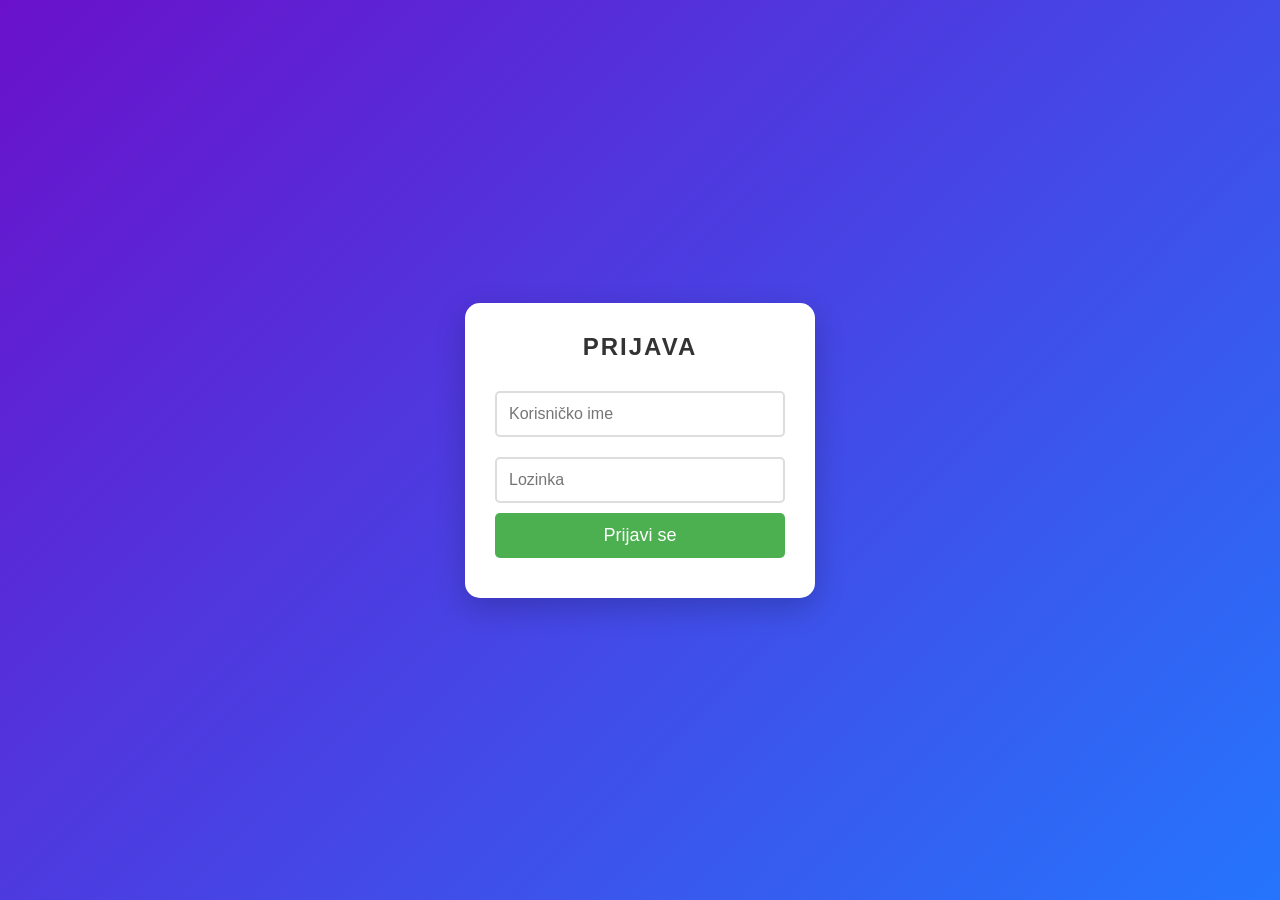
<file: login.html>
<!DOCTYPE html>
<html lang="hr">
<head>
    <meta charset="UTF-8">
    <meta name="viewport" content="width=device-width, initial-scale=1.0">
    <title>Prijava</title>
    <style>
        * {
            margin: 0;
            padding: 0;
            box-sizing: border-box;
        }

        body {
            background: linear-gradient(135deg, #6a11cb, #2575fc);
            font-family: 'Arial', sans-serif;
            display: flex;
            justify-content: center;
            align-items: center;
            height: 100vh;
        }

        .form-container {
            width: 350px;
            padding: 30px;
            background-color: #fff;
            border-radius: 15px;
            box-shadow: 0 10px 30px rgba(0, 0, 0, 0.2);
            text-align: center;
            transform: scale(0);
            animation: scaleUp 0.5s ease-out forwards;
        }

        @keyframes scaleUp {
            0% {
                transform: scale(0);
            }
            100% {
                transform: scale(1);
            }
        }

        h2 {
            font-size: 24px;
            margin-bottom: 20px;
            color: #333;
            font-weight: bold;
            text-transform: uppercase;
            letter-spacing: 2px;
        }

        input {
            width: 100%;
            padding: 12px;
            margin: 10px 0;
            border: 2px solid #ddd;
            border-radius: 5px;
            font-size: 16px;
            transition: border-color 0.3s ease;
        }

        input:focus {
            border-color: #4CAF50;
            outline: none;
        }

        button {
            width: 100%;
            padding: 12px;
            background-color: #4CAF50;
            color: white;
            border: none;
            border-radius: 5px;
            cursor: pointer;
            font-size: 18px;
            transition: background-color 0.3s ease;
        }

        button:hover {
            background-color: #45a049;
        }

        .message {
            color: red;
            font-size: 14px;
            margin-top: 10px;
            font-weight: bold;
            text-transform: capitalize;
            transition: opacity 0.5s ease;
        }

        .message.show {
            opacity: 1;
        }

        .message.hide {
            opacity: 0;
        }

        .input-wrapper {
            position: relative;
        }

        .input-wrapper::before {
            content: '';
            position: absolute;
            width: 0;
            height: 2px;
            background-color: #4CAF50;
            bottom: 0;
            left: 50%;
            transition: width 0.3s ease, left 0.3s ease;
        }

        .input-wrapper input:focus + .input-wrapper::before {
            width: 100%;
            left: 0;
        }

    </style>
</head>
<body>
    <div class="form-container">
        <h2>Prijava</h2>
        <form id="loginForm">
            <div class="input-wrapper">
                <input type="text" id="username" placeholder="Korisničko ime" required>
            </div>
            <div class="input-wrapper">
                <input type="password" id="password" placeholder="Lozinka" required>
            </div>
            <button type="submit">Prijavi se</button>
            <p id="message" class="message"></p>
        </form>
    </div>

    <script>
document.getElementById('loginForm').addEventListener('submit', function(event) {
    event.preventDefault();  // Sprečava da stranica bude osvežena

    const username = document.getElementById('username').value;
    const password = document.getElementById('password').value;

    // Proveri da li su uneseni podaci
    if (!username || !password) {
        document.getElementById('message').innerText = "Korisničko ime i lozinka su obavezni!";
        document.getElementById('message').classList.add('show');
        return;
    }

    console.log('Slanje podataka...'); // Ova linija ti pomaže da vidiš da li je fetch pozvan

    // Slanje podataka serveru
    fetch('http://localhost:3000/login', {  // Proveri da li je URL ispravan
        method: 'POST',
        headers: {
            'Content-Type': 'application/json'
        },
        body: JSON.stringify({ username, password })
    })
    .then(response => response.json())
    .then(data => {
        console.log(data);  // Pomoćna linija za debagovanje
        if (data.status === 'success') {
            localStorage.setItem("korisnik", username); // Sačuvaj prijavljenog korisnika
            alert(data.message);
            window.location.href = "home.html"; // Redirektuj korisnika na glavnu stranicu (ili bilo koju drugu)

            // Zatvori stranicu za prijavu nakon uspešne prijave
            window.close();
        } else {
            document.getElementById('message').innerText = data.message;
            document.getElementById('message').classList.add('show');
        }
    })
    .catch(error => {
        console.error('Greška:', error);
        document.getElementById('message').innerText = 'Došlo je do greške.';
        document.getElementById('message').classList.add('show');
    });
});
    </script>
</body>
</html>
</file>
